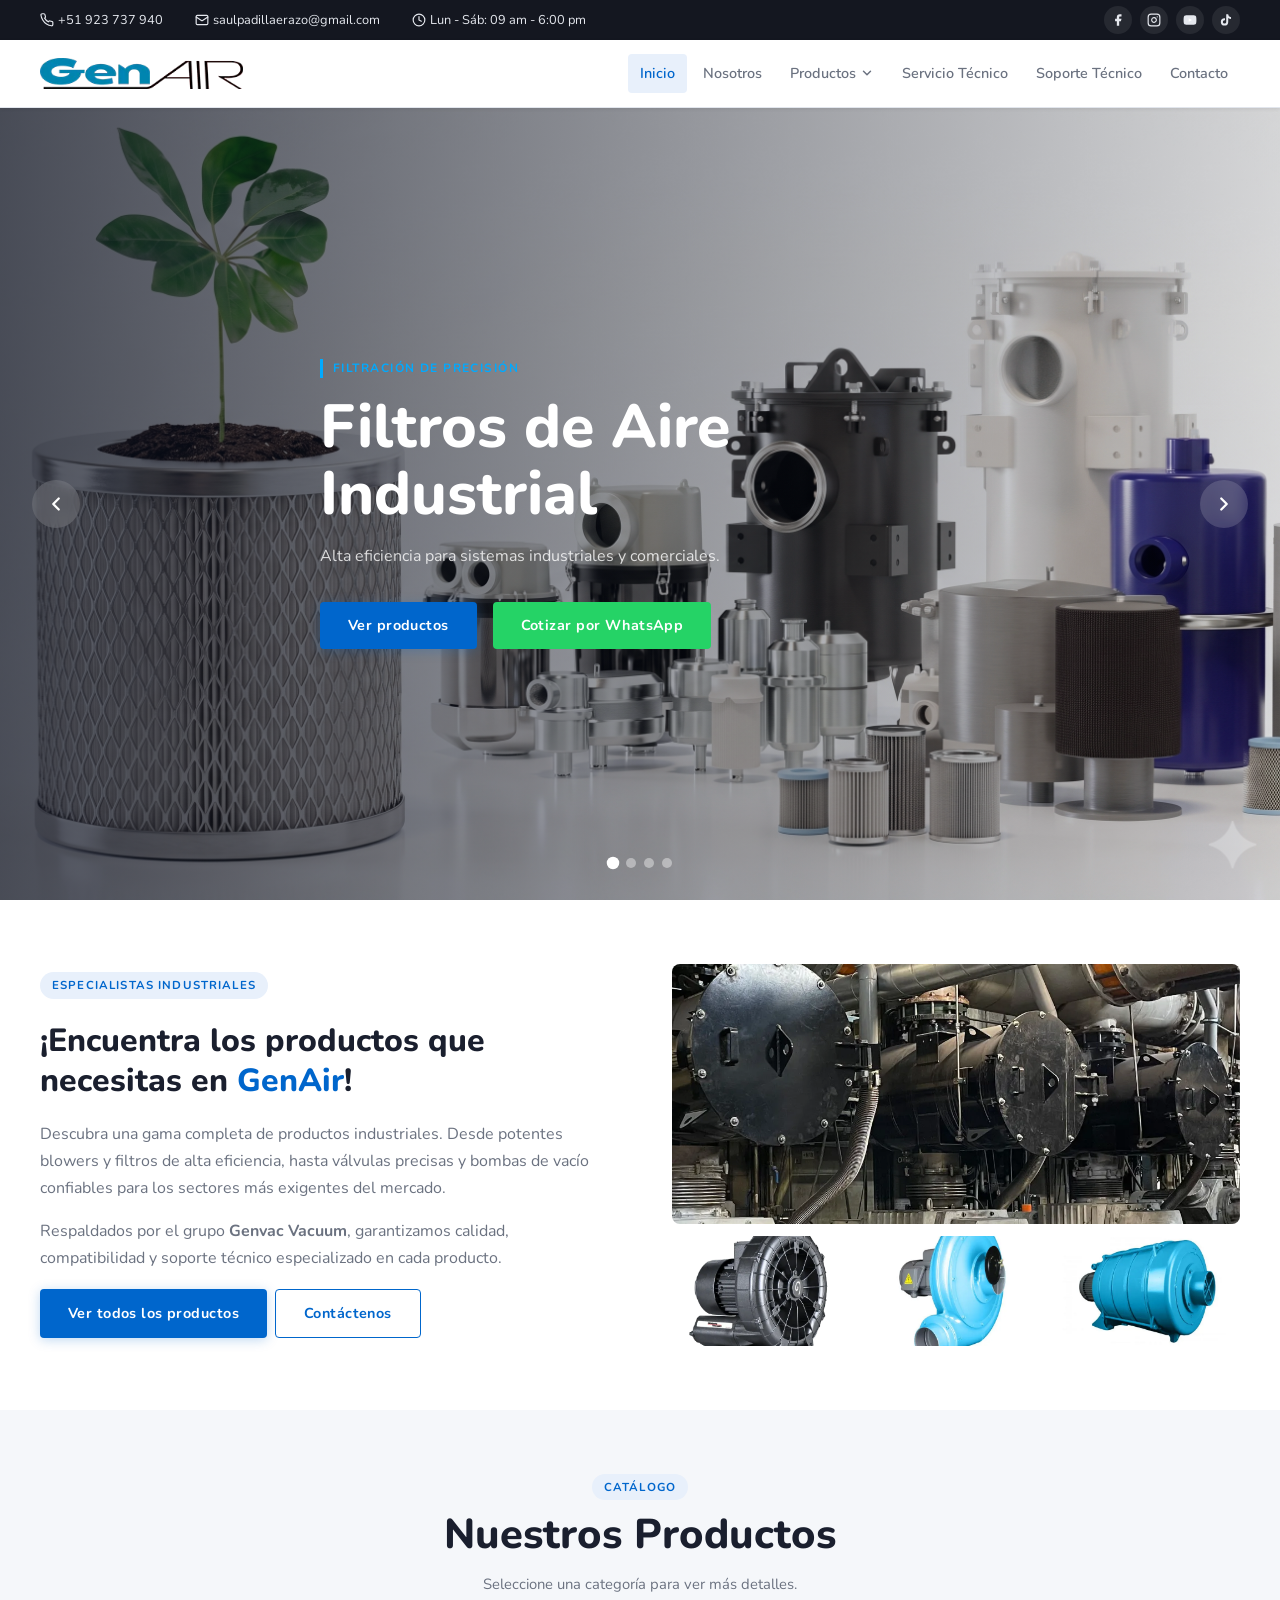
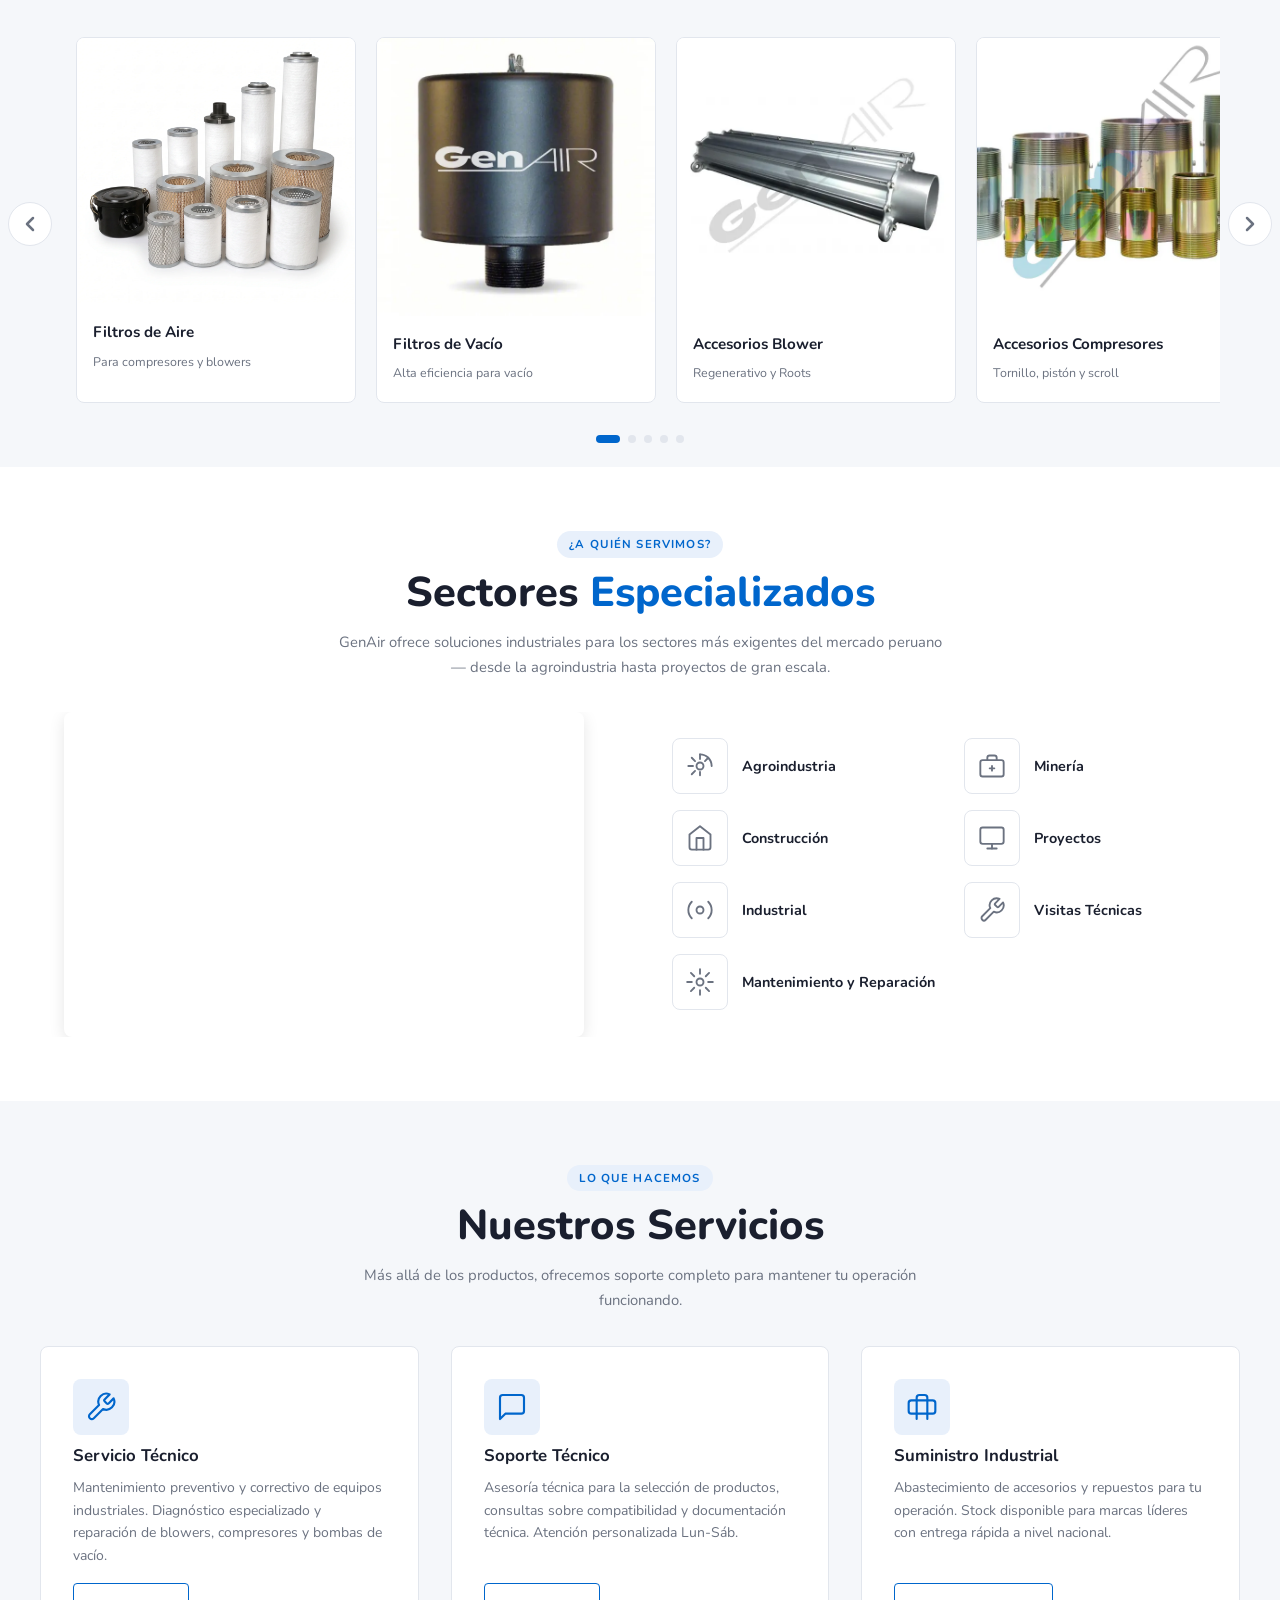
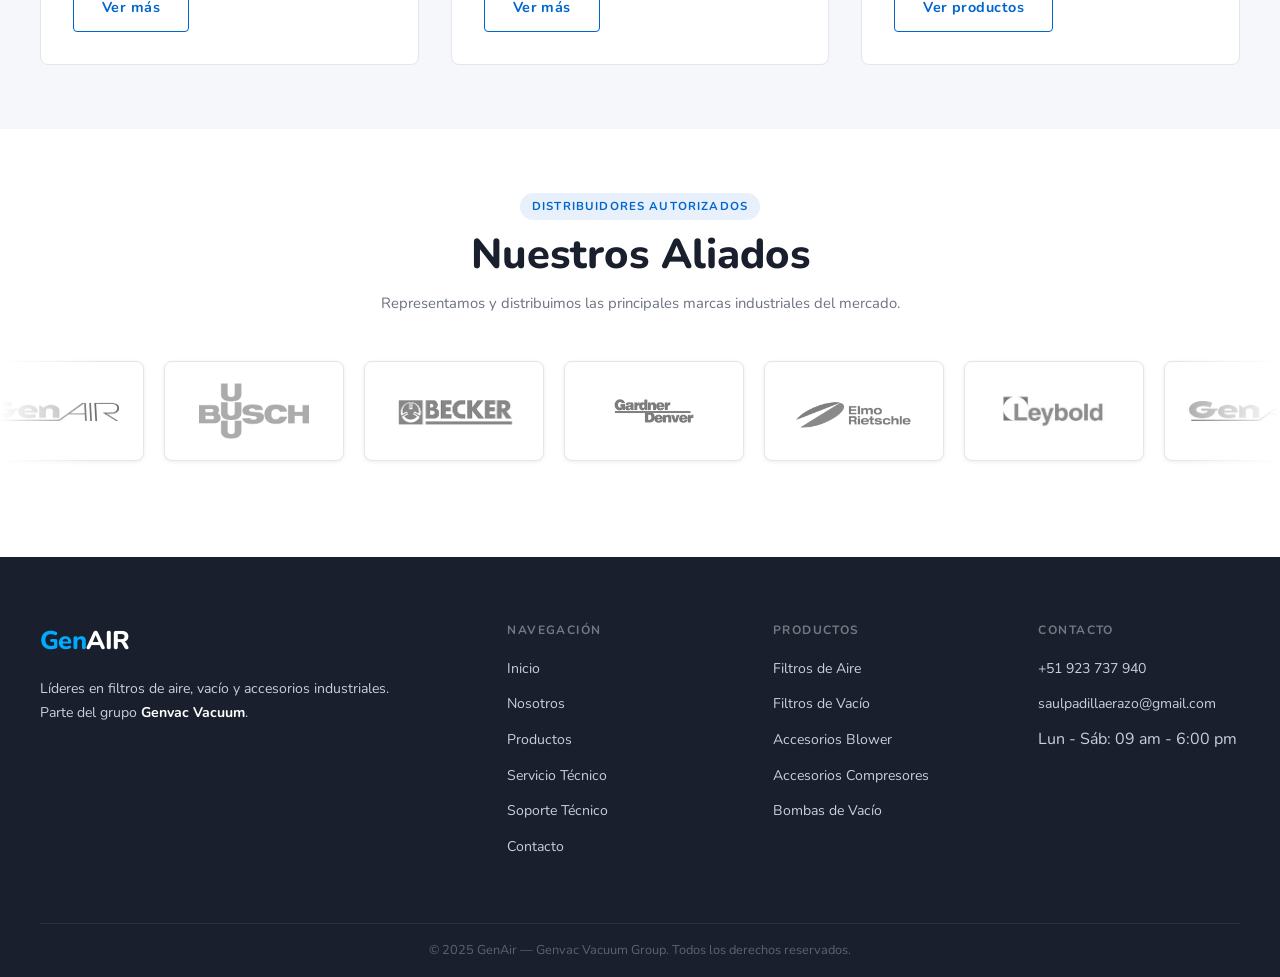
<file: index.html>
<!DOCTYPE html>
<html lang="es">
<head>
  <meta charset="UTF-8" />
  <meta name="viewport" content="width=device-width, initial-scale=1.0"/>
  <meta name="description" content="GenAir — Especialistas en filtros de aire, filtros de vacío, accesorios para blowers, compresores y bombas de vacío. Parte del grupo Genvac Vacuum."/>
  <title>GenAir — Filtros & Accesorios Industriales</title>
  <link rel="preconnect" href="https://fonts.googleapis.com">
  <link rel="preconnect" href="https://fonts.gstatic.com" crossorigin>
  <link href="https://fonts.googleapis.com/css2?family=Nunito:wght@400;600;700;800&display=swap" rel="stylesheet">
  <link rel="icon" type="image/png" sizes="32x32" href="./img/logos/logo_Acesso.webp"/>
  <link rel="stylesheet" href="./styles/style.css"/>
</head>
<body>
  
  <!-- TOPBAR -->
  <div id="topbar">
    <div class="container">
      <div class="topbar-info">
        <span>
          <svg xmlns="http://www.w3.org/2000/svg" width="14" height="14" viewBox="0 0 24 24" fill="none" stroke="currentColor" stroke-width="2" stroke-linecap="round" stroke-linejoin="round"><path d="M22 16.92v3a2 2 0 0 1-2.18 2 19.79 19.79 0 0 1-8.63-3.07A19.5 19.5 0 0 1 4.69 12 19.79 19.79 0 0 1 1.61 3.4 2 2 0 0 1 3.6 1.22h3a2 2 0 0 1 2 1.72c.127.96.361 1.903.7 2.81a2 2 0 0 1-.45 2.11L7.91 8.81a16 16 0 0 0 6.29 6.29l.95-.95a2 2 0 0 1 2.11-.45c.907.339 1.85.573 2.81.7A2 2 0 0 1 22 16.92z"/></svg>
          <a href="tel:+51923737940">+51 923 737 940</a>
        </span>
        <span>
          <svg xmlns="http://www.w3.org/2000/svg" width="14" height="14" viewBox="0 0 24 24" fill="none" stroke="currentColor" stroke-width="2" stroke-linecap="round" stroke-linejoin="round"><rect width="20" height="16" x="2" y="4" rx="2"/><path d="m22 7-8.97 5.7a1.94 1.94 0 0 1-2.06 0L2 7"/></svg>
          <a href="mailto:saulpadillaerazo@gmail.com">saulpadillaerazo@gmail.com</a>
        </span>
        <span>
          <svg xmlns="http://www.w3.org/2000/svg" width="14" height="14" viewBox="0 0 24 24" fill="none" stroke="currentColor" stroke-width="2" stroke-linecap="round" stroke-linejoin="round"><circle cx="12" cy="12" r="10"/><polyline points="12 6 12 12 16 14"/></svg>
          Lun - Sáb: 09 am - 6:00 pm
        </span>
      </div>
      <div class="topbar-social">
        <a href="#" aria-label="Facebook"><svg xmlns="http://www.w3.org/2000/svg" width="16" height="16" viewBox="0 0 24 24" fill="currentColor"><path d="M18 2h-3a5 5 0 0 0-5 5v3H7v4h3v8h4v-8h3l1-4h-4V7a1 1 0 0 1 1-1h3z"/></svg></a>
        <a href="#" aria-label="Instagram"><svg xmlns="http://www.w3.org/2000/svg" width="16" height="16" viewBox="0 0 24 24" fill="none" stroke="currentColor" stroke-width="2" stroke-linecap="round" stroke-linejoin="round"><rect width="20" height="20" x="2" y="2" rx="5" ry="5"/><path d="M16 11.37A4 4 0 1 1 12.63 8 4 4 0 0 1 16 11.37z"/><line x1="17.5" x2="17.51" y1="6.5" y2="6.5"/></svg></a>
        <a href="#" aria-label="YouTube"><svg xmlns="http://www.w3.org/2000/svg" width="16" height="16" viewBox="0 0 24 24" fill="currentColor"><path d="M22.54 6.42a2.78 2.78 0 0 0-1.95-1.96C18.88 4 12 4 12 4s-6.88 0-8.59.46A2.78 2.78 0 0 0 1.46 6.42 29 29 0 0 0 1 12a29 29 0 0 0 .46 5.58 2.78 2.78 0 0 0 1.95 1.96C5.12 20 12 20 12 20s6.88 0 8.59-.46a2.78 2.78 0 0 0 1.95-1.96A29 29 0 0 0 23 12a29 29 0 0 0-.46-5.58z"/><polygon points="9.75 15.02 15.5 12 9.75 8.98 9.75 15.02" fill="white"/></svg></a>
        <a href="#" aria-label="TikTok"><svg xmlns="http://www.w3.org/2000/svg" width="16" height="16" viewBox="0 0 24 24" fill="currentColor"><path d="M19.59 6.69a4.83 4.83 0 0 1-3.77-4.25V2h-3.45v13.67a2.89 2.89 0 0 1-2.88 2.5 2.89 2.89 0 0 1-2.89-2.89 2.89 2.89 0 0 1 2.89-2.89c.28 0 .54.04.79.1V9.01a6.33 6.33 0 0 0-.79-.05 6.34 6.34 0 0 0-6.34 6.34 6.34 6.34 0 0 0 6.34 6.34 6.34 6.34 0 0 0 6.33-6.34V8.69a8.18 8.18 0 0 0 4.78 1.52V6.75a4.85 4.85 0 0 1-1.01-.06z"/></svg></a>
      </div>
    </div>
  </div>

  <!-- HEADER -->
  <header id="header">
    <div class="container">
      <a href="#" class="logo" aria-label="GenAir inicio">
        <img src="./img/logos/LOGO-GENAIR.png" alt="GenAir">
     </a>
      <nav id="nav" aria-label="Menú principal">
        <ul>
          <li><a href="#" class="active">Inicio</a></li>
          <li><a href="./pages/nosotros.html">Nosotros</a></li>
          <li class="has-dropdown">
            <a href="./pages/productos.html" class="dropdown-toggle">
              Productos
              <svg xmlns="http://www.w3.org/2000/svg" width="14" height="14" viewBox="0 0 24 24" fill="none" stroke="currentColor" stroke-width="2.5" stroke-linecap="round" stroke-linejoin="round"><polyline points="6 9 12 15 18 9"/></svg>
            </a>
            <ul class="dropdown">
              <li><a href="./pages/productos/filtros-aire.html">Filtros de Aire</a></li>
              <li><a href="./pages/productos/filtros-vacio.html">Filtros de Vacío</a></li>
              <li><a href="./pages/productos/accesorios-blower.html">Accesorios Blower</a></li>
              <li><a href="./pages/productos/accesorios-compresores.html">Accesorios Compresores</a></li>
              <li><a href="./pages/productos/bombas-vacio.html">Bombas de Vacío</a></li>
            </ul>
          </li>
          <li><a href="./pages/servicio-tecnico.html">Servicio Técnico</a></li>
          <li><a href="./pages/soporte-tecnico.html">Soporte Técnico</a></li>
          <li><a href="./pages/contacto.html">Contacto</a></li>
        </ul>
      </nav>
      <button id="hamburger" aria-label="Abrir menú" aria-expanded="false" aria-controls="nav">
        <span></span><span></span><span></span>
      </button>
    </div>
  </header>

  <main>

    <!-- ══════════════════════════════════════
         SECCIÓN 1 — HERO SLIDER
    ══════════════════════════════════════ -->
    <section id="hero-slider">
      <div id="slider-track">

        <div class="slide active" data-index="0">
          <div class="slide-bg" style="background-image: url('./img/Landing-Page/filtro-Aire11.webp');"></div>
          <div class="slide-overlay"></div>
          <div class="container slide-content">
            <span class="slide-tag">Filtración de precisión</span>
            <h1>Filtros de Aire<br/>Industrial</h1>
            <p>Alta eficiencia para sistemas industriales y comerciales.</p>
            <div class="slide-ctas">
              <a href="./pages/productos/filtros-aire.html" class="btn-primary">Ver productos</a>
              <a href="https://wa.me/51923737940" class="btn-whatsapp" target="_blank" rel="noopener">Cotizar por WhatsApp</a>
            </div>
          </div>
        </div>

        <div class="slide" data-index="1">
          <div class="slide-bg" style="background-image: url('./img/Landing-Page/FILTRO-VACIO.jpg');"></div>
          <div class="slide-overlay"></div>
          <div class="container slide-content">
            <span class="slide-tag">Vacío industrial</span>
            <h1>Filtros de<br/>Vacío</h1>
            <p>Protección precisa para sistemas de vacío exigentes.</p>
            <div class="slide-ctas">
              <a href="./pages/productos/filtros-vacio.html" class="btn-primary">Ver productos</a>
              <a href="https://wa.me/51923737940" class="btn-whatsapp" target="_blank" rel="noopener">Cotizar por WhatsApp</a>
            </div>
          </div>
        </div>

        <div class="slide" data-index="2">
          <div class="slide-bg" style="background-image: url('./img/Landing-Page/AltoRendimiento.webp');"></div>
          <div class="slide-overlay"></div>
          <div class="container slide-content">
            <span class="slide-tag">Blowers & Compresores</span>
            <h1>Accesorios de<br/>Alto Rendimiento</h1>
            <p>Componentes para blowers, compresores y bombas de vacío.</p>
            <div class="slide-ctas">
              <a href="./pages/productos/accesorios-blower.html" class="btn-primary">Ver productos</a>
              <a href="https://wa.me/51923737940" class="btn-whatsapp" target="_blank" rel="noopener">Cotizar por WhatsApp</a>
            </div>
          </div>
        </div>

        <div class="slide" data-index="3">
          <div class="slide-bg" style="background-image: url('./img/Landing-Page/PersonasTrabajando.webp');"></div>
          <div class="slide-overlay"></div>
          <div class="container slide-content">
            <span class="slide-tag">Grupo Genvac Vacuum</span>
            <h1>Calidad &<br/>Confianza</h1>
            <p>Parte del prestigioso grupo Genvac Vacuum. Líderes en el mercado industrial.</p>
            <div class="slide-ctas">
              <a href="./pages/nosotros.html" class="btn-primary">Conoce GenAir</a>
              <a href="https://wa.me/51923737940" class="btn-whatsapp" target="_blank" rel="noopener">Cotizar por WhatsApp</a>
            </div>
          </div>
        </div>

      </div>

      <button id="slider-prev" aria-label="Slide anterior">
        <svg xmlns="http://www.w3.org/2000/svg" width="24" height="24" viewBox="0 0 24 24" fill="none" stroke="currentColor" stroke-width="2.5" stroke-linecap="round" stroke-linejoin="round"><polyline points="15 18 9 12 15 6"/></svg>
      </button>
      <button id="slider-next" aria-label="Siguiente slide">
        <svg xmlns="http://www.w3.org/2000/svg" width="24" height="24" viewBox="0 0 24 24" fill="none" stroke="currentColor" stroke-width="2.5" stroke-linecap="round" stroke-linejoin="round"><polyline points="9 18 15 12 9 6"/></svg>
      </button>

      <div id="slider-dots">
        <button class="dot active" data-slide="0" aria-label="Slide 1"></button>
        <button class="dot" data-slide="1" aria-label="Slide 2"></button>
        <button class="dot" data-slide="2" aria-label="Slide 3"></button>
        <button class="dot" data-slide="3" aria-label="Slide 4"></button>
      </div>
    </section>

    <!-- ══════════════════════════════════════
         SECCIÓN 2 — INTRO + COLLAGE
         Especialistas en... con imágenes
    ══════════════════════════════════════ -->
    <section class="home-intro">
      <div class="container">
        <div class="home-intro-grid">

          <div class="home-intro-text fade-left">
            <span class="section-tag">Especialistas industriales</span>
            <h2>¡Encuentra los productos que necesitas en <span>GenAir</span>!</h2>
            <p>Descubra una gama completa de productos industriales. Desde potentes blowers y filtros de alta eficiencia, hasta válvulas precisas y bombas de vacío confiables para los sectores más exigentes del mercado.</p>
            <p>Respaldados por el grupo <strong>Genvac Vacuum</strong>, garantizamos calidad, compatibilidad y soporte técnico especializado en cada producto.</p>
            <div class="home-intro-btns">
              <a href="./pages/productos.html" class="btn-primary">Ver todos los productos</a>
              <a href="./pages/contacto.html" class="btn-outline">Contáctenos</a>
            </div>
          </div>

          <div class="home-intro-collage fade-right">
            <div class="collage-main">
              <img src="./img/Landing-Page/Planta.webp" alt="GenAir producto principal">
            </div>
            <div class="collage-grid">
              <img src="./img/Sopladores/sopladores-29.webp" alt="Producto GenAir">
              <img src="./img/Sopladores/sopladores-27.webp" alt="Producto GenAir">
              <img src="./img/Sopladores/sopladores-23.webp" alt="Producto GenAir">
            </div>
          </div>

        </div>
      </div>
    </section>

    <!-- ══════════════════════════════════════
         SECCIÓN 3 — CARRUSEL DE PRODUCTOS
         Con flechas laterales
    ══════════════════════════════════════ -->
    <section class="home-products">
      <div class="container">
        <div class="section-header fade-up">
          <span class="section-tag">Catálogo</span>
          <h2>Nuestros Productos</h2>
          <p>Seleccione una categoría para ver más detalles.</p>
        </div>
      </div>

      <div class="home-products-carousel-wrap">
        <button class="hpc-prev" aria-label="Anterior">
          <svg xmlns="http://www.w3.org/2000/svg" width="24" height="24" viewBox="0 0 24 24" fill="none" stroke="currentColor" stroke-width="2.5" stroke-linecap="round" stroke-linejoin="round"><polyline points="15 18 9 12 15 6"/></svg>
        </button>

        <div class="hpc-track-outer">
          <div class="hpc-track" id="hpc-track">

            <a href="./pages/productos/filtros-aire.html" class="hpc-card product-card">
              <div class="hpc-card-img">
                <img src="./img/accesorios/Filtro-Aire.webp" alt="Filtros de Aire">
              </div>
              <div class="hpc-card-body">
                <h3>Filtros de Aire</h3>
                <span class="hpc-sub">Para compresores y blowers</span>
              </div>
            </a>

            <a href="./pages/productos/filtros-vacio.html" class="hpc-card product-card">
              <div class="hpc-card-img">
                <img src="./img/accesorios/GVT-110.webp" alt="Filtros de Vacío">
              </div>
              <div class="hpc-card-body">
                <h3>Filtros de Vacío</h3>
                <span class="hpc-sub">Alta eficiencia para vacío</span>
              </div>
            </a>

            <a href="./pages/productos/accesorios-blower.html" class="hpc-card product-card">
              <div class="hpc-card-img">
                <img src="./img/accesorios/CUCHILLAS-AIRE-1.webp" alt="Accesorios Blower">
              </div>
              <div class="hpc-card-body">
                <h3>Accesorios Blower</h3>
                <span class="hpc-sub">Regenerativo y Roots</span>
              </div>
            </a>

            <a href="./pages/productos/accesorios-compresores.html" class="hpc-card product-card">
              <div class="hpc-card-img">
                <img src="./img/accesorios/ALL--.webp" alt="Accesorios Compresores">
              </div>
              <div class="hpc-card-body">
                <h3>Accesorios Compresores</h3>
                <span class="hpc-sub">Tornillo, pistón y scroll</span>
              </div>
            </a>

            <a href="./pages/productos/bombas-vacio.html" class="hpc-card product-card">
              <div class="hpc-card-img">
                <img src="./img/accesorios/EMPAQUE-ALL.webp" alt="Bombas de Vacío">
              </div>
              <div class="hpc-card-body">
                <h3>Bombas de Vacío</h3>
                <span class="hpc-sub">Industrial y médica</span>
              </div>
            </a>

          </div>
        </div>

        <button class="hpc-next" aria-label="Siguiente">
          <svg xmlns="http://www.w3.org/2000/svg" width="24" height="24" viewBox="0 0 24 24" fill="none" stroke="currentColor" stroke-width="2.5" stroke-linecap="round" stroke-linejoin="round"><polyline points="9 18 15 12 9 6"/></svg>
        </button>
      </div>

      <div class="hpc-dots" id="hpc-dots">
        <button class="hpc-dot active" data-idx="0"></button>
        <button class="hpc-dot" data-idx="1"></button>
        <button class="hpc-dot" data-idx="2"></button>
        <button class="hpc-dot" data-idx="3"></button>
        <button class="hpc-dot" data-idx="4"></button>
      </div>
    </section>

    <!-- ══════════════════════════════════════
         SECCIÓN 4 — SECTORES ESPECIALIZADOS
         Imagen izquierda + grid íconos derecha
    ══════════════════════════════════════ -->
    <section class="home-sectores">
      <div class="container">
        <div class="section-header fade-up">
          <span class="section-tag">¿A quién servimos?</span>
          <h2>Sectores <span>Especializados</span></h2>
          <p>GenAir ofrece soluciones industriales para los sectores más exigentes del mercado peruano — desde la agroindustria hasta proyectos de gran escala.</p>
        </div>

        <div class="sectores-grid"> 

          <div class="sectores-img fade-left">
            <video autoplay muted loop playsinline class="video-genair">
              <source src="./img/Landing-Page/GENAIR-VIDEO.mp4" type="video/mp4">
            </video>
          </div>
          <div class="sectores-list fade-right">

            <div class="sector-item">
              <div class="sector-icon">
                <svg xmlns="http://www.w3.org/2000/svg" width="28" height="28" viewBox="0 0 24 24" fill="none" stroke="currentColor" stroke-width="1.6" stroke-linecap="round" stroke-linejoin="round"><path d="M12 2a10 10 0 0 1 10 10"/><path d="M12 2v4"/><path d="m4.93 4.93 2.83 2.83"/><path d="M2 12h4"/><path d="m4.93 19.07 2.83-2.83"/><circle cx="12" cy="12" r="3"/><path d="M12 17v3"/><path d="m16.24 7.76 2.83-2.83"/></svg>
              </div>
              <span>Agroindustria</span>
            </div>

            <div class="sector-item">
              <div class="sector-icon">
                <svg xmlns="http://www.w3.org/2000/svg" width="28" height="28" viewBox="0 0 24 24" fill="none" stroke="currentColor" stroke-width="1.6" stroke-linecap="round" stroke-linejoin="round"><rect x="2" y="7" width="20" height="14" rx="2"/><path d="M16 7V5a2 2 0 0 0-2-2h-4a2 2 0 0 0-2 2v2"/><line x1="12" y1="12" x2="12" y2="16"/><line x1="10" y1="14" x2="14" y2="14"/></svg>
              </div>
              <span>Minería</span>
            </div>

            <div class="sector-item">
              <div class="sector-icon">
                <svg xmlns="http://www.w3.org/2000/svg" width="28" height="28" viewBox="0 0 24 24" fill="none" stroke="currentColor" stroke-width="1.6" stroke-linecap="round" stroke-linejoin="round"><path d="M3 9l9-7 9 7v11a2 2 0 0 1-2 2H5a2 2 0 0 1-2-2z"/><polyline points="9 22 9 12 15 12 15 22"/></svg>
              </div>
              <span>Construcción</span>
            </div>

            <div class="sector-item">
              <div class="sector-icon">
                <svg xmlns="http://www.w3.org/2000/svg" width="28" height="28" viewBox="0 0 24 24" fill="none" stroke="currentColor" stroke-width="1.6" stroke-linecap="round" stroke-linejoin="round"><rect x="2" y="3" width="20" height="14" rx="2"/><line x1="8" y1="21" x2="16" y2="21"/><line x1="12" y1="17" x2="12" y2="21"/></svg>
              </div>
              <span>Proyectos</span>
            </div>

            <div class="sector-item">
              <div class="sector-icon">
                <svg xmlns="http://www.w3.org/2000/svg" width="28" height="28" viewBox="0 0 24 24" fill="none" stroke="currentColor" stroke-width="1.6" stroke-linecap="round" stroke-linejoin="round"><circle cx="12" cy="12" r="3"/><path d="M19.07 4.93a10 10 0 0 1 0 14.14"/><path d="M4.93 4.93a10 10 0 0 0 0 14.14"/></svg>
              </div>
              <span>Industrial</span>
            </div>

            <div class="sector-item">
              <div class="sector-icon">
                <svg xmlns="http://www.w3.org/2000/svg" width="28" height="28" viewBox="0 0 24 24" fill="none" stroke="currentColor" stroke-width="1.6" stroke-linecap="round" stroke-linejoin="round"><path d="M14.7 6.3a1 1 0 0 0 0 1.4l1.6 1.6a1 1 0 0 0 1.4 0l3.77-3.77a6 6 0 0 1-7.94 7.94l-6.91 6.91a2.12 2.12 0 0 1-3-3l6.91-6.91a6 6 0 0 1 7.94-7.94l-3.76 3.76z"/></svg>
              </div>
              <span>Visitas Técnicas</span>
            </div>

            <div class="sector-item sector-item--wide">
              <div class="sector-icon">
                <svg xmlns="http://www.w3.org/2000/svg" width="28" height="28" viewBox="0 0 24 24" fill="none" stroke="currentColor" stroke-width="1.6" stroke-linecap="round" stroke-linejoin="round"><circle cx="12" cy="12" r="3"/><path d="M12 1v4M12 19v4M4.22 4.22l2.83 2.83M16.95 16.95l2.83 2.83M1 12h4M19 12h4M4.22 19.78l2.83-2.83M16.95 7.05l2.83-2.83"/></svg>
              </div>
              <span>Mantenimiento y Reparación</span>
            </div>

          </div>
        </div>
      </div>
    </section>

    <!-- ══════════════════════════════════════
         SECCIÓN 5 — SERVICIOS
         Servicio Técnico + Soporte Técnico
    ══════════════════════════════════════ -->
    <section class="home-servicios">
      <div class="container">
        <div class="section-header fade-up">
          <span class="section-tag">Lo que hacemos</span>
          <h2>Nuestros Servicios</h2>
          <p>Más allá de los productos, ofrecemos soporte completo para mantener tu operación funcionando.</p>
        </div>

        <div class="servicios-grid">

          <div class="servicio-card fade-up">
            <div class="servicio-icon">
              <svg xmlns="http://www.w3.org/2000/svg" width="32" height="32" viewBox="0 0 24 24" fill="none" stroke="currentColor" stroke-width="1.6" stroke-linecap="round" stroke-linejoin="round"><path d="M14.7 6.3a1 1 0 0 0 0 1.4l1.6 1.6a1 1 0 0 0 1.4 0l3.77-3.77a6 6 0 0 1-7.94 7.94l-6.91 6.91a2.12 2.12 0 0 1-3-3l6.91-6.91a6 6 0 0 1 7.94-7.94l-3.76 3.76z"/></svg>
            </div>
            <h3>Servicio Técnico</h3>
            <p>Mantenimiento preventivo y correctivo de equipos industriales. Diagnóstico especializado y reparación de blowers, compresores y bombas de vacío.</p>
            <a href="./pages/servicio-tecnico.html" class="btn-outline">Ver más</a>
          </div>

          <div class="servicio-card fade-up">
            <div class="servicio-icon">
              <svg xmlns="http://www.w3.org/2000/svg" width="32" height="32" viewBox="0 0 24 24" fill="none" stroke="currentColor" stroke-width="1.6" stroke-linecap="round" stroke-linejoin="round"><path d="M21 15a2 2 0 0 1-2 2H7l-4 4V5a2 2 0 0 1 2-2h14a2 2 0 0 1 2 2z"/></svg>
            </div>
            <h3>Soporte Técnico</h3>
            <p>Asesoría técnica para la selección de productos, consultas sobre compatibilidad y documentación técnica. Atención personalizada Lun-Sáb.</p>
            <a href="./pages/soporte-tecnico.html" class="btn-outline">Ver más</a>
          </div>

          <div class="servicio-card fade-up">
            <div class="servicio-icon">
              <svg xmlns="http://www.w3.org/2000/svg" width="32" height="32" viewBox="0 0 24 24" fill="none" stroke="currentColor" stroke-width="1.6" stroke-linecap="round" stroke-linejoin="round"><path d="M20 7H4a2 2 0 0 0-2 2v6a2 2 0 0 0 2 2h16a2 2 0 0 0 2-2V9a2 2 0 0 0-2-2z"/><path d="M16 21V5a2 2 0 0 0-2-2h-4a2 2 0 0 0-2 2v16"/></svg>
            </div>
            <h3>Suministro Industrial</h3>
            <p>Abastecimiento de accesorios y repuestos para tu operación. Stock disponible para marcas líderes con entrega rápida a nivel nacional.</p>
            <a href="./pages/productos.html" class="btn-outline">Ver productos</a>
          </div>

        </div>
      </div>
    </section>

    <!-- ══════════════════════════════════════
         SECCIÓN 6 — MARCAS / DISTRIBUIDORES
         Carrusel infinito con logos
    ══════════════════════════════════════ -->
    <section class="home-marcas">
      <div class="container">
        <div class="section-header fade-up">
          <span class="section-tag">Distribuidores autorizados</span>
          <h2>Nuestros Aliados</h2>
          <p>Representamos y distribuimos las principales marcas industriales del mercado.</p>
        </div>
      </div>

      <!-- Carrusel infinito — conveyor belt -->
      <div class="marcas-carousel-outer">
        <div class="marcas-carousel-track">

          <!-- Bloque 1 — original -->
          <div class="marca-card">
            <img src="./img/logos/LOGO-GENAIR.png" alt="GenAir">
          </div>
          <div class="marca-card">
            <img src="./img/logos/busch.png" alt="Busch">
          </div>
          <div class="marca-card">
            <img src="./img/logos/Becker.png" alt="Becker">
          </div>
          <div class="marca-card">
            <img src="./img/logos/Garden-Dever.png" alt="Gardner Denver">
          </div>
          <div class="marca-card">
            <img src="./img/logos/Elmo-Rietchls.png" alt="Elmo Rietschle">
          </div>
          <div class="marca-card">
            <img src="./img/logos/laybold.jpg" alt="Leybold">
          </div>

          <!-- Bloque 2 — clon exacto para loop infinito -->
          <div class="marca-card" aria-hidden="true">
            <img src="./img/logos/LOGO-GENAIR.png" alt="GenAir">
          </div>
          <div class="marca-card" aria-hidden="true">
            <img src="./img/logos/busch.png" alt="Busch">
          </div>
          <div class="marca-card" aria-hidden="true">
            <img src="./img/logos/Becker.png" alt="Becker">
          </div>
          <div class="marca-card" aria-hidden="true">
            <img src="./img/logos/Garden-Dever.png" alt="Gardner Denver">
          </div>
          <div class="marca-card" aria-hidden="true">
            <img src="./img/logos/Elmo-Rietchls.png" alt="Elmo Rietschle">
          </div>
          <div class="marca-card" aria-hidden="true">
            <img src="./img/logos/laybold.jpg" alt="Leybold">
          </div>
        </div>
      </div>
    </section>

  </main>

  <!-- FOOTER -->
  <footer>
    <div class="container footer-grid">
      <div class="footer-brand">
        <a href="#" aria-label="GenAir inicio">
          <span class="logo-gen">Gen</span><span class="logo-air">AIR</span>
        </a>
        <p>Líderes en filtros de aire, vacío y accesorios industriales.<br/>Parte del grupo <strong>Genvac Vacuum</strong>.</p>
      </div>
      <div>
        <h4>Navegación</h4>
        <ul>
          <li><a href="#">Inicio</a></li>
          <li><a href="./pages/nosotros.html">Nosotros</a></li>
          <li><a href="./pages/productos.html">Productos</a></li>
          <li><a href="./pages/servicio-tecnico.html">Servicio Técnico</a></li>
          <li><a href="./pages/soporte-tecnico.html">Soporte Técnico</a></li>
          <li><a href="./pages/contacto.html">Contacto</a></li>
        </ul>
      </div>
      <div>
        <h4>Productos</h4>
        <ul>
          <li><a href="./pages/productos/filtros-aire.html">Filtros de Aire</a></li>
          <li><a href="./pages/productos/filtros-vacio.html">Filtros de Vacío</a></li>
          <li><a href="./pages/productos/accesorios-blower.html">Accesorios Blower</a></li>
          <li><a href="./pages/productos/accesorios-compresores.html">Accesorios Compresores</a></li>
          <li><a href="./pages/productos/bombas-vacio.html">Bombas de Vacío</a></li>
        </ul>
      </div>
      <div>
        <h4>Contacto</h4>
        <ul>
          <li><a href="tel:+51923737940">+51 923 737 940</a></li>
          <li><a href="mailto:saulpadillaerazo@gmail.com">saulpadillaerazo@gmail.com</a></li>
          <li>Lun - Sáb: 09 am - 6:00 pm</li>
        </ul>
      </div>
    </div>
    <div class="footer-bottom">
      <div class="container">
        <span>&copy; 2025 GenAir — Genvac Vacuum Group. Todos los derechos reservados.</span>
      </div>
    </div>
  </footer>

  <!-- WHATSAPP FLOTANTE -->
  <a href="https://wa.me/51923737940" id="whatsapp-float" target="_blank" rel="noopener" aria-label="Contactar por WhatsApp">
    <svg xmlns="http://www.w3.org/2000/svg" viewBox="0 0 24 24" fill="currentColor" width="28" height="28"><path d="M17.472 14.382c-.297-.149-1.758-.867-2.03-.967-.273-.099-.471-.148-.67.15-.197.297-.767.966-.94 1.164-.173.199-.347.223-.644.075-.297-.15-1.255-.463-2.39-1.475-.883-.788-1.48-1.761-1.653-2.059-.173-.297-.018-.458.13-.606.134-.133.298-.347.446-.52.149-.174.198-.298.298-.497.099-.198.05-.371-.025-.52-.075-.149-.669-1.612-.916-2.207-.242-.579-.487-.5-.669-.51-.173-.008-.371-.01-.57-.01-.198 0-.52.074-.792.372-.272.297-1.04 1.016-1.04 2.479 0 1.462 1.065 2.875 1.213 3.074.149.198 2.096 3.2 5.077 4.487.709.306 1.262.489 1.694.625.712.227 1.36.195 1.871.118.571-.085 1.758-.719 2.006-1.413.248-.694.248-1.289.173-1.413-.074-.124-.272-.198-.57-.347z"/><path d="M12 0C5.373 0 0 5.373 0 12c0 2.122.554 4.118 1.522 5.852L0 24l6.266-1.5A11.944 11.944 0 0012 24c6.627 0 12-5.373 12-12S18.627 0 12 0zm0 21.818a9.818 9.818 0 01-5.032-1.388l-.36-.215-3.726.892.935-3.618-.235-.372A9.818 9.818 0 1112 21.818z"/></svg>
    <span>¿Necesitas ayuda?</span>
  </a>

  <script src="./js/main.js"></script>
</body>
</html>
</file>
<file: styles/style.css>
*,
*::before,
*::after {
  box-sizing: border-box;
  margin: 0;
  padding: 0;
}

html {
  font-size: 16px;
  scroll-behavior: smooth;
}

body {
  font-family: "Nunito", sans-serif;
  font-weight: 400;
  color: #1a1f2e;
  background: #ffffff;
  line-height: 1.6;
  overflow-x: hidden;
}

img {
  max-width: 100%;
  display: block;
}

svg {
  display: inline-block;
  vertical-align: middle;
}

a {
  color: inherit;
  text-decoration: none;
}

ul {
  list-style: none;
}

button {
  font-family: "Nunito", sans-serif;
  cursor: pointer;
  border: none;
  background: none;
}

.container {
  width: min(1200px, 100% - 2rem);
  margin-inline: auto;
}

.fade-up,
.fade-in,
.fade-left,
.fade-right,
.value-card,
.why-card,
.mv-card,
.product-card,
.service-card,
.support-card,
.split-img,
.split-text,
.contact-info,
.contact-form-wrap {
  opacity: 0;
  transition: opacity 0.55s ease, transform 0.55s ease;
}

.fade-up,
.value-card,
.why-card,
.mv-card,
.product-card,
.service-card,
.support-card {
  transform: translateY(28px);
}

.fade-left,
.split-text {
  transform: translateX(-28px);
}

.fade-right,
.split-img,
.contact-form-wrap {
  transform: translateX(28px);
}

.fade-in,
.contact-info {
  transform: none;
}

.fade-up.visible,
.fade-in.visible,
.fade-left.visible,
.fade-right.visible,
.value-card.visible,
.why-card.visible,
.mv-card.visible,
.product-card.visible,
.service-card.visible,
.support-card.visible,
.split-img.visible,
.split-text.visible,
.contact-info.visible,
.contact-form-wrap.visible {
  opacity: 1;
  transform: none;
}

.input-error {
  border-color: #e53e3e !important;
  box-shadow: 0 0 0 3px rgba(229, 62, 62, 0.12) !important;
}

.field-error {
  font-size: 0.78rem;
  font-weight: 600;
  color: #e53e3e;
  margin-top: 4px;
}

.img-placeholder {
  width: 100%;
  aspect-ratio: 4/3;
  background: #f5f7fa;
  border: 2px dashed #e2e6ed;
  border-radius: 16px;
  display: flex;
  align-items: center;
  justify-content: center;
  color: #9ca3af;
  font-size: 0.88rem;
  font-weight: 600;
}

.btn-primary,
.btn-whatsapp,
.btn-outline,
.btn-outline-dark {
  display: inline-flex;
  align-items: center;
  justify-content: center;
  gap: 8px;
  padding: 12px 28px;
  border-radius: 4px;
  font-family: "Nunito", sans-serif;
  font-size: 0.9rem;
  font-weight: 700;
  letter-spacing: 0.03em;
  transition: background 0.25s ease, transform 0.25s ease, box-shadow 0.25s ease;
  white-space: nowrap;
  cursor: pointer;
  border: none;
}

.btn-full {
  width: 100%;
}

.btn-primary {
  background: #0066cc;
  color: #fff;
  box-shadow: 0 2px 12px rgba(0, 102, 204, 0.25);
}
.btn-primary:hover {
  background: #004fa3;
  transform: translateY(-2px);
  box-shadow: 0 6px 20px rgba(0, 102, 204, 0.35);
}

.btn-whatsapp {
  background: #25d366;
  color: #fff;
}
.btn-whatsapp:hover {
  background: #1ebe5d;
  transform: translateY(-2px);
}

.btn-outline {
  background: transparent;
  color: #0066cc;
  border: 1.5px solid #0066cc;
}
.btn-outline:hover {
  background: #0066cc;
  color: #fff;
}

.btn-outline-dark {
  background: transparent;
  color: #fff;
  border: 1.5px solid rgba(255, 255, 255, 0.4);
}
.btn-outline-dark:hover {
  background: rgba(255, 255, 255, 0.1);
}

#topbar {
  background: #141720;
  color: #e5e8ee;
  height: 40px;
  font-size: 0.8rem;
}
#topbar .container {
  display: flex;
  align-items: center;
  justify-content: space-between;
  height: 100%;
}

.topbar-info {
  display: flex;
  align-items: center;
  gap: 32px;
}
.topbar-info span {
  display: flex;
  align-items: center;
  gap: 4px;
}
.topbar-info svg {
  width: 14px !important;
  height: 14px !important;
  flex-shrink: 0;
}
.topbar-info a {
  color: #e5e8ee;
  transition: color 0.25s ease;
}
.topbar-info a:hover {
  color: #fff;
}

.topbar-social {
  display: flex;
  align-items: center;
  gap: 8px;
}
.topbar-social a {
  display: flex;
  align-items: center;
  justify-content: center;
  width: 28px;
  height: 28px;
  border-radius: 50%;
  background: rgba(255, 255, 255, 0.08);
  color: #e5e8ee;
  transition: background 0.25s ease, color 0.25s ease;
}
.topbar-social a svg {
  width: 14px !important;
  height: 14px !important;
}
.topbar-social a:hover {
  background: #0066cc;
  color: #fff;
}

@media (max-width: 768px) {
  .topbar-info span:not(:first-child) {
    display: none;
  }
}
#header {
  position: sticky;
  top: 0;
  z-index: 100;
  background: #ffffff;
  height: 68px;
  border-bottom: 1px solid #e2e6ed;
  box-shadow: 0 1px 4px rgba(0, 0, 0, 0.08);
  transition: box-shadow 0.25s ease;
}
#header.is-scrolled {
  box-shadow: 0 4px 16px rgba(0, 0, 0, 0.1);
}
#header .container {
  display: flex;
  align-items: center;
  justify-content: space-between;
  height: 100%;
  gap: 32px;
}

.logo {
  flex-shrink: 0;
  display: flex;
  align-items: center;
}
.logo img {
  height: 32px;
  width: auto;
  display: block;
  object-fit: contain;
}

.logo-gen {
  color: #0066cc;
  font-weight: 800;
  font-size: 1.6rem;
  letter-spacing: -0.02em;
}

.logo-air {
  color: #1a1f2e;
  font-weight: 800;
  font-size: 1.6rem;
  letter-spacing: -0.02em;
}

#hamburger {
  display: none;
  flex-direction: column;
  justify-content: center;
  gap: 5px;
  width: 40px;
  height: 40px;
  padding: 8px;
  border-radius: 4px;
  transition: background 0.25s ease;
}
#hamburger:hover {
  background: #f5f7fa;
}
#hamburger span {
  display: block;
  width: 100%;
  height: 2px;
  background: #1a1f2e;
  border-radius: 2px;
  transition: transform 0.25s ease, opacity 0.25s ease;
}
#hamburger.is-open span:nth-child(1) {
  transform: translateY(7px) rotate(45deg);
}
#hamburger.is-open span:nth-child(2) {
  opacity: 0;
}
#hamburger.is-open span:nth-child(3) {
  transform: translateY(-7px) rotate(-45deg);
}

@media (max-width: 768px) {
  #hamburger {
    display: flex;
  }
}
#nav > ul {
  display: flex;
  align-items: center;
  gap: 4px;
}
#nav a {
  display: flex;
  align-items: center;
  gap: 4px;
  padding: 8px 12px;
  font-size: 0.9rem;
  font-weight: 600;
  color: #6b7280;
  border-radius: 4px;
  transition: color 0.25s ease, background 0.25s ease;
  white-space: nowrap;
}
#nav a:hover, #nav a.active {
  color: #0066cc;
  background: #e8f0fb;
}
#nav a svg {
  width: 14px;
  height: 14px;
  transition: transform 0.25s ease;
}

.has-dropdown {
  position: relative;
}

.dropdown {
  visibility: hidden;
  opacity: 0;
  pointer-events: none;
  position: absolute;
  top: calc(100% + 4px);
  left: 0;
  background: #ffffff;
  border: 1px solid #e2e6ed;
  border-radius: 8px;
  box-shadow: 0 8px 32px rgba(0, 0, 0, 0.14);
  min-width: 220px;
  padding: 8px;
  z-index: 200;
  display: flex;
  flex-direction: column;
  gap: 0;
}
.dropdown::before {
  content: "";
  position: absolute;
  top: -12px;
  left: 0;
  right: 0;
  height: 12px;
}
.dropdown {
  transition: opacity 0.15s ease, visibility 0s linear 0.45s;
}
.dropdown li a {
  display: block;
  padding: 10px 14px;
  font-size: 0.88rem;
  font-weight: 600;
  color: #6b7280;
  border-radius: 4px;
}
.dropdown li a:hover {
  background: #e8f0fb;
  color: #0066cc;
}

@media (min-width: 768px) {
  .has-dropdown:hover > a svg, .has-dropdown.is-open > a svg {
    transform: rotate(180deg);
  }
  .has-dropdown:hover > .dropdown, .has-dropdown.is-open > .dropdown {
    visibility: visible;
    opacity: 1;
    pointer-events: auto;
    transition: opacity 0.15s ease, visibility 0s linear 0s;
  }
}
@media (max-width: 768px) {
  #nav {
    display: none;
    position: fixed;
    top: calc(40px + 68px);
    left: 0;
    right: 0;
    background: #ffffff;
    border-bottom: 1px solid #e2e6ed;
    box-shadow: 0 8px 32px rgba(0, 0, 0, 0.14);
    padding: 16px;
    z-index: 99;
  }
  #nav.is-open {
    display: block;
  }
  #nav > ul {
    flex-direction: column;
    align-items: stretch;
    gap: 0;
  }
  #nav a {
    padding: 14px 16px;
    border-bottom: 1px solid #e2e6ed;
    border-radius: 0;
  }
  .dropdown {
    visibility: visible !important;
    opacity: 1 !important;
    pointer-events: none;
    display: none;
    position: static;
    box-shadow: none;
    border: none;
    border-radius: 0;
    padding-left: 32px;
    background: #f5f7fa;
    min-width: unset;
    transition: none !important;
  }
  .dropdown li a {
    border-bottom: 1px solid #e2e6ed;
    border-radius: 0;
  }
  .has-dropdown.is-open > .dropdown {
    display: flex;
    pointer-events: auto;
  }
}
#whatsapp-float {
  position: fixed;
  bottom: 32px;
  right: 32px;
  z-index: 999;
  display: flex;
  align-items: center;
  gap: 8px;
  background: #25d366;
  color: #fff;
  padding: 12px 20px 12px 16px;
  border-radius: 50px;
  box-shadow: 0 4px 20px rgba(37, 211, 102, 0.4);
  font-size: 0.88rem;
  font-weight: 700;
  transition: transform 0.25s ease, box-shadow 0.25s ease, opacity 0.25s ease;
  opacity: 0;
  transform: translateY(10px);
  pointer-events: none;
}
#whatsapp-float.is-visible {
  opacity: 1;
  transform: translateY(0);
  pointer-events: auto;
}
#whatsapp-float:hover {
  background: #1ebe5d;
  transform: translateY(-3px);
  box-shadow: 0 8px 28px rgba(37, 211, 102, 0.5);
}
#whatsapp-float svg {
  flex-shrink: 0;
}

@media (max-width: 768px) {
  #whatsapp-float {
    padding: 14px;
    border-radius: 50%;
  }
  #whatsapp-float span {
    display: none;
  }
}
#hero-slider {
  position: relative;
  width: 100%;
  height: calc(100vh - 40px - 68px);
  min-height: 480px;
  overflow: hidden;
}

#slider-track {
  position: relative;
  width: 100%;
  height: 100%;
}

.slide {
  position: absolute;
  inset: 0;
  opacity: 0;
  transition: opacity 0.7s ease;
  pointer-events: none;
}
.slide.active {
  opacity: 1;
  pointer-events: auto;
}

.slide-bg {
  position: absolute;
  inset: 0;
  background-size: cover;
  background-position: center;
  background-repeat: no-repeat;
  background-color: #f5f7fa;
}

.slide-overlay {
  position: absolute;
  inset: 0;
  background: linear-gradient(to right, rgba(10, 15, 30, 0.72) 0%, rgba(10, 15, 30, 0.35) 60%, rgba(10, 15, 30, 0.1) 100%);
}

.slide-content {
  position: relative;
  z-index: 2;
  height: 100%;
  display: flex;
  flex-direction: column;
  justify-content: center;
  padding-block: 64px;
  max-width: 640px;
}

.slide-tag {
  display: inline-block;
  font-size: 0.75rem;
  font-weight: 700;
  letter-spacing: 0.12em;
  text-transform: uppercase;
  color: #00aaff;
  border-left: 3px solid #00aaff;
  padding-left: 10px;
  margin-bottom: 16px;
}

.slide-content h1 {
  font-size: clamp(2.2rem, 5vw, 3.8rem);
  font-weight: 800;
  line-height: 1.1;
  color: #fff;
  margin-bottom: 16px;
  animation: slideUp 0.6s ease both;
}

.slide-content p {
  font-size: 1rem;
  color: rgba(255, 255, 255, 0.8);
  max-width: 480px;
  margin-bottom: 32px;
  animation: slideUp 0.6s 0.1s ease both;
}

.slide-ctas {
  display: flex;
  gap: 16px;
  flex-wrap: wrap;
  animation: slideUp 0.6s 0.2s ease both;
}

#slider-prev,
#slider-next {
  position: absolute;
  top: 50%;
  transform: translateY(-50%);
  z-index: 10;
  width: 48px;
  height: 48px;
  border-radius: 50%;
  background: rgba(255, 255, 255, 0.15);
  backdrop-filter: blur(6px);
  color: #fff;
  display: flex;
  align-items: center;
  justify-content: center;
  transition: background 0.25s ease, transform 0.25s ease;
}
#slider-prev svg,
#slider-next svg {
  width: 22px;
  height: 22px;
}
#slider-prev:hover,
#slider-next:hover {
  background: #0066cc;
  transform: translateY(-50%) scale(1.05);
}

#slider-prev {
  left: 32px;
}

#slider-next {
  right: 32px;
}

#slider-dots {
  position: absolute;
  bottom: 32px;
  left: 50%;
  transform: translateX(-50%);
  z-index: 10;
  display: flex;
  gap: 8px;
}

.dot {
  width: 10px;
  height: 10px;
  border-radius: 50%;
  background: rgba(255, 255, 255, 0.4);
  transition: background 0.25s ease, transform 0.25s ease;
}
.dot.active {
  background: #fff;
  transform: scale(1.25);
}
.dot:hover {
  background: rgba(255, 255, 255, 0.75);
}

@keyframes slideUp {
  from {
    opacity: 0;
    transform: translateY(20px);
  }
  to {
    opacity: 1;
    transform: translateY(0);
  }
}
@media (max-width: 768px) {
  #slider-prev {
    left: 16px;
  }
  #slider-next {
    right: 16px;
  }
  #slider-prev,
  #slider-next {
    width: 40px;
    height: 40px;
  }
  .slide-ctas {
    flex-direction: column;
  }
}
footer {
  background: #1a1f2e;
  color: #c8d0dc;
  padding-top: 64px;
}

.footer-grid {
  display: grid;
  grid-template-columns: 2fr 1fr 1fr 1fr;
  gap: 64px;
  padding-bottom: 64px;
  border-bottom: 1px solid rgba(255, 255, 255, 0.08);
}

.footer-brand .logo-gen {
  color: #00aaff;
}
.footer-brand .logo-air {
  color: #fff;
}
.footer-brand p {
  margin-top: 16px;
  font-size: 0.88rem;
  color: #c8d0dc;
  line-height: 1.7;
}
.footer-brand p strong {
  color: #fff;
}

footer h4 {
  font-size: 0.75rem;
  font-weight: 700;
  letter-spacing: 0.12em;
  text-transform: uppercase;
  color: rgba(255, 255, 255, 0.4);
  margin-bottom: 16px;
}

footer ul {
  display: flex;
  flex-direction: column;
  gap: 10px;
}

footer li a,
footer li p {
  font-size: 0.88rem;
  color: #c8d0dc;
  transition: color 0.25s ease;
}

footer li a:hover {
  color: #fff;
}

.footer-bottom {
  padding-block: 16px;
}
.footer-bottom .container {
  display: flex;
  align-items: center;
  justify-content: center;
}
.footer-bottom span {
  font-size: 0.8rem;
  color: rgba(255, 255, 255, 0.3);
}

@media (max-width: 1024px) {
  .footer-grid {
    grid-template-columns: 1fr 1fr;
    gap: 32px;
  }
  .footer-grid .footer-brand {
    grid-column: span 2;
  }
}
@media (max-width: 768px) {
  .footer-grid {
    grid-template-columns: 1fr;
  }
  .footer-grid .footer-brand {
    grid-column: span 1;
  }
}
.page-hero {
  position: relative;
  height: 320px;
  display: flex;
  align-items: center;
  overflow: hidden;
}
@media (max-width: 768px) {
  .page-hero {
    height: 260px;
  }
}

.page-hero-bg {
  position: absolute;
  inset: 0;
  background-size: cover;
  background-position: center;
  background-color: #f5f7fa;
  transform: scale(1.05);
  transition: transform 6s ease;
}

.page-hero:hover .page-hero-bg {
  transform: scale(1);
}

.page-hero-overlay {
  position: absolute;
  inset: 0;
  background: linear-gradient(to right, rgba(10, 15, 30, 0.8) 0%, rgba(10, 15, 30, 0.45) 60%, rgba(10, 15, 30, 0.15) 100%);
}

.page-hero-content {
  position: relative;
  z-index: 2;
  padding-bottom: 64px;
  color: white;
}
.page-hero-content .page-tag {
  display: inline-block;
  font-size: 0.72rem;
  font-weight: 700;
  letter-spacing: 0.1em;
  text-transform: uppercase;
  color: rgba(255, 255, 255, 0.75);
  background: rgba(255, 255, 255, 0.12);
  border: 1px solid rgba(255, 255, 255, 0.2);
  padding: 4px 12px;
  border-radius: 50px;
  margin-bottom: 10px;
}
.page-hero-content h1 {
  font-size: clamp(2rem, 5vw, 3.2rem);
  font-weight: 800;
  color: #fff;
  line-height: 1.1;
  margin-bottom: 12px;
}
.page-hero-content h1 span {
  color: #00aaff;
}
@media (max-width: 768px) {
  .page-hero-content h1 {
    font-size: 1.5rem;
  }
}
.page-hero-content p {
  font-size: 1rem;
  color: rgba(255, 255, 255, 0.75);
  max-width: 480px;
}
@media (max-width: 768px) {
  .page-hero-content p {
    font-size: 0.875rem;
  }
}

.page-tag {
  display: inline-block;
  font-size: 0.72rem;
  font-weight: 700;
  letter-spacing: 0.1em;
  text-transform: uppercase;
  color: #0066cc;
  background: #e8f0fb;
  padding: 4px 12px;
  border-radius: 50px;
  margin-bottom: 10px;
}

.breadcrumb {
  background: #f5f7fa;
  border-bottom: 1px solid #e2e6ed;
  padding: 10px 0;
}
.breadcrumb .container {
  display: flex;
  align-items: center;
  gap: 8px;
  flex-wrap: wrap;
  font-size: 0.82rem;
  font-weight: 600;
}
.breadcrumb a {
  color: #6b7280;
  transition: color 0.25s ease;
}
.breadcrumb a:hover {
  color: #0066cc;
}
.breadcrumb .separator {
  color: #9ca3af;
  font-size: 0.75rem;
}
.breadcrumb .current {
  color: #0066cc;
  font-weight: 700;
}

.section-tag {
  display: inline-block;
  font-size: 0.72rem;
  font-weight: 700;
  letter-spacing: 0.1em;
  text-transform: uppercase;
  color: #0066cc;
  background: #e8f0fb;
  padding: 4px 12px;
  border-radius: 50px;
  margin-bottom: 10px;
}
.section-tag--light {
  color: rgba(255, 255, 255, 0.6);
  background: rgba(255, 255, 255, 0.08);
  border: 1px solid rgba(255, 255, 255, 0.15);
}

.section-header {
  text-align: center;
  max-width: 620px;
  margin: 0 auto 32px;
}
.section-header h2 {
  font-size: clamp(1.8rem, 3.5vw, 2.6rem);
  font-weight: 800;
  color: #1a1f2e;
  margin-bottom: 12px;
  line-height: 1.2;
}
.section-header h2 span {
  color: #0066cc;
}
@media (max-width: 480px) {
  .section-header h2 {
    font-size: 1.4rem;
  }
}
.section-header p {
  font-size: 0.925rem;
  color: #6b7280;
  line-height: 1.7;
  margin: 0;
}

.section-alt {
  background: #f5f7fa;
}

.section-split {
  padding: 64px 0;
  background: #ffffff;
}

.split-grid {
  display: grid;
  grid-template-columns: 1fr 1fr;
  gap: 72px;
  align-items: center;
}
.split-grid--reverse .split-img {
  order: 2;
}
.split-grid--reverse .split-text {
  order: 1;
}
@media (max-width: 768px) {
  .split-grid {
    grid-template-columns: 1fr;
    gap: 40px;
  }
  .split-grid--reverse .split-img, .split-grid--reverse .split-text {
    order: unset;
  }
}

.split-img img {
  width: 100%;
  aspect-ratio: 4/3;
  object-fit: cover;
  border-radius: 16px;
}
.split-img .img-placeholder {
  height: 360px;
  border-radius: 8px;
}
@media (max-width: 768px) {
  .split-img .img-placeholder {
    height: 220px;
  }
}

.split-text {
  display: flex;
  flex-direction: column;
  gap: 8px;
}
.split-text h2 {
  font-size: clamp(1.6rem, 3vw, 2.2rem);
  font-weight: 800;
  color: #1a1f2e;
  line-height: 1.2;
  margin-bottom: 4px;
}
@media (max-width: 480px) {
  .split-text h2 {
    font-size: 1.4rem;
  }
}
.split-text p {
  color: #6b7280;
  line-height: 1.75;
  font-size: 0.925rem;
  margin-bottom: 16px;
}
.split-text p strong {
  color: #0066cc;
  font-weight: 700;
}
.split-text .btn-primary {
  align-self: flex-start;
  margin-top: 8px;
}

.section-products-detail {
  padding: 64px 0;
  background: #f5f7fa;
}

.products-detail-grid {
  display: grid;
  grid-template-columns: repeat(3, 1fr);
  gap: 20px;
  margin-top: 32px;
}
@media (max-width: 768px) {
  .products-detail-grid {
    grid-template-columns: repeat(2, 1fr);
  }
}
@media (max-width: 480px) {
  .products-detail-grid {
    grid-template-columns: 1fr;
  }
}

.product-item {
  background: #ffffff;
  border-radius: 8px;
  overflow: hidden;
  box-shadow: 0 2px 8px rgba(0, 0, 0, 0.06);
  transition: box-shadow 0.25s ease, transform 0.25s ease;
}
.product-item:hover {
  box-shadow: 0 8px 24px rgba(0, 0, 0, 0.12);
  transform: translateY(-5px);
}
.product-item .img-placeholder {
  width: 100%;
  height: 160px !important;
  min-height: unset !important;
  aspect-ratio: unset !important;
  border-radius: 0 !important;
  border: none !important;
  background: #f5f7fa !important;
  display: flex;
  align-items: center;
  justify-content: center;
}
.product-item .img-placeholder span {
  font-size: 0.75rem;
  color: #9ca3af;
  font-weight: 600;
}

.product-item-img .img-placeholder {
  height: 160px !important;
  aspect-ratio: unset !important;
  border-radius: 0;
  border: none;
  border-bottom: 1px solid #e2e6ed;
}

.product-item-body {
  padding: 12px 14px 16px;
  text-align: center;
  display: flex;
  flex-direction: column;
  align-items: center;
  gap: 8px;
}
.product-item-body h3 {
  font-size: 0.85rem;
  font-weight: 700;
  color: #1a1f2e;
  line-height: 1.4;
  margin-bottom: 10px;
}
.product-item-body .btn-outline {
  display: inline-block;
  font-size: 0.75rem;
  font-weight: 700;
  color: #0066cc;
  border: 1.5px solid #0066cc;
  border-radius: 50px;
  padding: 5px 18px;
  transition: all 0.25s ease;
  text-decoration: none;
}
.product-item-body .btn-outline:hover {
  background: #0066cc;
  color: #fff;
}

.products-cta {
  text-align: center;
  padding: 48px 0 0;
  border-top: 1px solid #e2e6ed;
  margin-top: 64px;
}
.products-cta p {
  font-size: 0.95rem;
  color: #6b7280;
  font-weight: 600;
  margin-bottom: 16px;
}

.section-cta-product {
  padding: 64px 0;
  background: linear-gradient(135deg, #e8f0fb 0%, #ddeeff 100%);
  border-top: 1px solid #e2e6ed;
}
.section-cta-product .container {
  display: flex;
  align-items: center;
  justify-content: space-between;
  gap: 32px;
}
@media (max-width: 768px) {
  .section-cta-product .container {
    flex-direction: column;
    text-align: center;
  }
}

.cta-product-text {
  flex: 1;
}
.cta-product-text h2 {
  font-size: clamp(1.4rem, 2.5vw, 2rem);
  font-weight: 800;
  color: #1a1f2e;
  margin-bottom: 10px;
  line-height: 1.2;
}
.cta-product-text p {
  font-size: 0.9rem;
  color: #6b7280;
  line-height: 1.7;
  max-width: 480px;
  margin: 0;
}

.cta-product-btns {
  display: flex;
  flex-direction: column;
  gap: 8px;
  flex-shrink: 0;
}
@media (max-width: 768px) {
  .cta-product-btns {
    flex-direction: row;
    flex-wrap: wrap;
    justify-content: center;
  }
}

.section-why .section-header h2 {
  color: #fff;
}
.section-why .section-header p {
  color: rgba(255, 255, 255, 0.65);
}
.section-why .section-tag--light {
  color: #0066cc;
  border-color: #0066cc;
  opacity: 0.9;
}

#mision-vision {
  padding-block: 80px;
}

.mv-grid {
  display: grid;
  grid-template-columns: 1fr 1fr;
  gap: 32px;
}
@media (max-width: 768px) {
  .mv-grid {
    grid-template-columns: 1fr;
  }
}

.mv-card {
  background: #ffffff;
  border: 1px solid #e2e6ed;
  border-radius: 16px;
  padding: 48px 40px;
  transition: box-shadow 0.25s ease, transform 0.25s ease;
}
.mv-card:hover {
  box-shadow: 0 4px 16px rgba(0, 0, 0, 0.1);
  transform: translateY(-4px);
}
.mv-card:first-child {
  border-top: 4px solid #0066cc;
}
.mv-card:last-child {
  border-top: 4px solid #00aaff;
}
.mv-card h3 {
  font-size: 1.4rem;
  font-weight: 800;
  color: #1a1f2e;
  margin-bottom: 14px;
}
.mv-card p {
  color: #6b7280;
  line-height: 1.75;
}

.mv-icon {
  width: 52px;
  height: 52px;
  border-radius: 8px;
  background: #e8f0fb;
  display: flex;
  align-items: center;
  justify-content: center;
  color: #0066cc;
  margin-bottom: 24px;
}
.mv-icon svg {
  width: 26px;
  height: 26px;
}
.mv-card:last-child .mv-icon {
  background: rgba(0, 170, 255, 0.1);
  color: #00aaff;
}

.section-values {
  padding-block: 96px;
  background: #ffffff;
}

.values-grid {
  display: grid;
  grid-template-columns: repeat(4, 1fr);
  gap: 16px;
}
@media (max-width: 1024px) {
  .values-grid {
    grid-template-columns: repeat(2, 1fr);
  }
}
@media (max-width: 768px) {
  .values-grid {
    grid-template-columns: 1fr 1fr;
  }
}
@media (max-width: 480px) {
  .values-grid {
    grid-template-columns: 1fr;
  }
}

.value-card {
  background: #f5f7fa;
  border: 1px solid #e2e6ed;
  border-radius: 16px;
  padding: 36px 28px;
  text-align: center;
  transition: box-shadow 0.25s ease, transform 0.25s ease, border-color 0.25s ease;
}
.value-card:hover {
  box-shadow: 0 4px 16px rgba(0, 0, 0, 0.1);
  transform: translateY(-4px);
  border-color: #0066cc;
}
.value-card:hover .value-icon {
  background: #0066cc;
  color: #fff;
}
.value-card h4 {
  font-size: 1.1rem;
  font-weight: 800;
  color: #1a1f2e;
  margin-bottom: 10px;
}
.value-card p {
  font-size: 0.88rem;
  color: #6b7280;
  line-height: 1.7;
}

.value-icon {
  width: 56px;
  height: 56px;
  border-radius: 50%;
  background: #e8f0fb;
  display: flex;
  align-items: center;
  justify-content: center;
  color: #0066cc;
  margin: 0 auto 20px;
  transition: background 0.25s ease, color 0.25s ease;
}
.value-icon svg {
  width: 26px;
  height: 26px;
}

.section-why {
  padding-top: 96px;
  padding-bottom: 120px;
  background: #141720;
}

.why-grid {
  display: grid;
  grid-template-columns: repeat(4, 1fr);
  gap: 16px;
}
@media (max-width: 1024px) {
  .why-grid {
    grid-template-columns: repeat(2, 1fr);
  }
}
@media (max-width: 768px) {
  .why-grid {
    grid-template-columns: 1fr 1fr;
  }
}
@media (max-width: 480px) {
  .why-grid {
    grid-template-columns: 1fr;
  }
}

.why-card {
  border: 1px solid rgba(255, 255, 255, 0.1);
  border-radius: 16px;
  padding: 36px 28px;
  background: rgba(255, 255, 255, 0.03);
  transition: border-color 0.25s ease, background 0.25s ease;
}
.why-card:hover {
  border-color: #0066cc;
  background: rgba(8, 129, 169, 0.1);
}
.why-card h4 {
  font-size: 1rem;
  font-weight: 800;
  color: #fff;
  margin-bottom: 10px;
}
.why-card p {
  font-size: 0.88rem;
  color: rgba(255, 255, 255, 0.65);
  line-height: 1.7;
}

.why-num {
  display: block;
  font-size: 1.4rem;
  font-weight: 800;
  color: #0066cc;
  opacity: 0.7;
  line-height: 1;
  margin-bottom: 8px;
  letter-spacing: 0.05em;
}

.section-products {
  padding-block: 96px;
  background: #ffffff;
}

.products-grid {
  display: grid;
  grid-template-columns: repeat(3, 1fr);
  gap: 32px;
  margin-bottom: 64px;
}
@media (max-width: 1024px) {
  .products-grid {
    grid-template-columns: repeat(2, 1fr);
  }
}
@media (max-width: 768px) {
  .products-grid {
    grid-template-columns: 1fr;
  }
}

.product-card {
  display: block;
  border: 1px solid #e2e6ed;
  border-radius: 16px;
  overflow: hidden;
  background: #ffffff;
  transition: box-shadow 0.25s ease, transform 0.25s ease;
}
.product-card:hover {
  box-shadow: 0 8px 32px rgba(0, 0, 0, 0.14);
  transform: translateY(-6px);
}
.product-card:hover .product-card-overlay {
  opacity: 1;
}
.product-card:hover .product-card-img .img-placeholder {
  border-color: #0066cc;
}

.product-card-img {
  position: relative;
  overflow: hidden;
}
.product-card-img img {
  width: 100%;
  aspect-ratio: 16/10;
  object-fit: cover;
  display: block;
  transition: transform 0.25s ease;
}
.product-card-img .img-placeholder {
  aspect-ratio: 16/10;
  border-radius: 0;
  border: none;
  border-bottom: 2px dashed #e2e6ed;
  transition: border-color 0.25s ease;
}
.product-card-img .product-card:hover img {
  transform: scale(1.04);
}

.product-card-overlay {
  position: absolute;
  inset: 0;
  background: rgba(0, 102, 204, 0.75);
  display: flex;
  align-items: center;
  justify-content: center;
  opacity: 0;
  transition: opacity 0.25s ease;
}
.product-card-overlay span {
  color: #fff;
  font-size: 1rem;
  font-weight: 700;
  letter-spacing: 0.04em;
}

.product-card-body {
  padding: 24px;
}
.product-card-body h3 {
  font-size: 1.1rem;
  font-weight: 800;
  color: #1a1f2e;
  margin-bottom: 8px;
}
.product-card-body p {
  font-size: 0.88rem;
  color: #6b7280;
  line-height: 1.7;
}

.bv-stats {
  display: flex;
  gap: 28px;
  margin: 24px 0 28px;
  padding: 20px 0;
  border-top: 1px solid #e2e6ed;
  border-bottom: 1px solid #e2e6ed;
}
@media (max-width: 1024px) {
  .bv-stats {
    gap: 20px;
  }
}
@media (max-width: 768px) {
  .bv-stats {
    flex-wrap: wrap;
    gap: 16px;
  }
}

.bv-stat {
  display: flex;
  flex-direction: column;
  gap: 2px;
}
.bv-stat strong {
  font-size: 1.6rem;
  font-weight: 800;
  color: #0066cc;
  line-height: 1;
}
.bv-stat span {
  font-size: 0.75rem;
  color: #6b7280;
  font-weight: 600;
  text-transform: uppercase;
  letter-spacing: 0.04em;
}

.bv-aplicaciones {
  padding-block: 96px;
  background: #ffffff;
  border-bottom: 1px solid #e2e6ed;
}

.bv-apps-grid {
  display: grid;
  grid-template-columns: repeat(6, 1fr);
  gap: 16px;
  margin-top: 64px;
}
@media (max-width: 1024px) {
  .bv-apps-grid {
    grid-template-columns: repeat(3, 1fr);
  }
}
@media (max-width: 768px) {
  .bv-apps-grid {
    grid-template-columns: repeat(2, 1fr);
  }
}

.bv-app-item {
  display: flex;
  flex-direction: column;
  align-items: center;
  gap: 10px;
  text-align: center;
  padding: 20px 12px;
  border-radius: 8px;
  border: 1px solid #e2e6ed;
  background: #ffffff;
  transition: all 0.25s ease;
  cursor: default;
}
.bv-app-item:hover {
  border-color: #0066cc;
  background: #e8f0fb;
  transform: translateY(-3px);
}
.bv-app-item:hover .bv-app-icon svg {
  stroke: #0066cc;
}
.bv-app-item span {
  font-size: 0.75rem;
  font-weight: 700;
  color: #6b7280;
  line-height: 1.3;
}

.bv-app-icon {
  width: 44px;
  height: 44px;
  display: flex;
  align-items: center;
  justify-content: center;
}
.bv-app-icon svg {
  width: 28px;
  height: 28px;
  stroke: #6b7280;
  transition: stroke 0.25s ease;
}

.acc-blower-tipos {
  display: flex;
  flex-wrap: wrap;
  gap: 8px;
  margin: 20px 0 28px;
}

.acc-tipo-badge {
  display: inline-block;
  font-size: 0.75rem;
  font-weight: 700;
  color: #0066cc;
  background: #e8f0fb;
  border: 1px solid rgba(0, 102, 204, 0.2);
  padding: 5px 14px;
  border-radius: 50px;
  letter-spacing: 0.02em;
}

.acc-comp-banner {
  background: #ffffff;
  border-top: 1px solid #e2e6ed;
  border-bottom: 1px solid #e2e6ed;
  padding: 32px 0;
}

.acc-comp-banner-grid {
  display: grid;
  grid-template-columns: repeat(3, 1fr);
  gap: 32px;
}
@media (max-width: 768px) {
  .acc-comp-banner-grid {
    grid-template-columns: 1fr;
    gap: 16px;
  }
}

.acc-comp-banner-item {
  display: flex;
  align-items: flex-start;
  gap: 16px;
}
.acc-comp-banner-item svg {
  width: 36px;
  height: 36px;
  flex-shrink: 0;
  stroke: #0066cc;
}
.acc-comp-banner-item div {
  display: flex;
  flex-direction: column;
  gap: 3px;
}
.acc-comp-banner-item strong {
  font-size: 0.9rem;
  font-weight: 800;
  color: #1a1f2e;
}
.acc-comp-banner-item span {
  font-size: 0.8rem;
  color: #6b7280;
  line-height: 1.5;
}

.section-intro {
  padding-block: 96px;
  background: #ffffff;
}
.section-intro .intro-text {
  max-width: 720px;
}
.section-intro .intro-text h2 {
  font-size: clamp(1.6rem, 3vw, 2.2rem);
  font-weight: 800;
  line-height: 1.2;
  margin-bottom: 20px;
  color: #1a1f2e;
}
.section-intro .intro-text p {
  color: #6b7280;
  margin-bottom: 16px;
  line-height: 1.75;
}

.services-grid {
  display: grid;
  grid-template-columns: repeat(3, 1fr);
  gap: 32px;
  padding-block: 96px;
}

.service-card {
  background: #ffffff;
  border: 1px solid #e2e6ed;
  border-radius: 16px;
  overflow: hidden;
  transition: box-shadow 0.25s ease, transform 0.25s ease;
}
.service-card:hover {
  box-shadow: 0 8px 32px rgba(0, 0, 0, 0.14);
  transform: translateY(-4px);
}
.service-card:hover .service-card-overlay {
  opacity: 1;
}

.service-card-img {
  position: relative;
  overflow: hidden;
}
.service-card-img img {
  width: 100%;
  aspect-ratio: 16/9;
  object-fit: cover;
  display: block;
}
.service-card-img .img-placeholder {
  aspect-ratio: 16/9;
  border-radius: 0;
  border: none;
  border-bottom: 2px dashed #e2e6ed;
}

.service-card-overlay {
  position: absolute;
  inset: 0;
  background: rgba(0, 102, 204, 0.5);
  opacity: 0;
  transition: opacity 0.25s ease;
}

.service-card-body {
  padding: 28px;
}
.service-card-body h3 {
  font-size: 1rem;
  font-weight: 800;
  color: #1a1f2e;
  margin-bottom: 12px;
  line-height: 1.3;
}
.service-card-body p {
  font-size: 0.88rem;
  color: #6b7280;
  line-height: 1.7;
  margin-bottom: 32px;
}

.service-icon {
  width: 44px;
  height: 44px;
  border-radius: 8px;
  background: #e8f0fb;
  display: flex;
  align-items: center;
  justify-content: center;
  color: #0066cc;
  margin-bottom: 16px;
}
.service-icon svg {
  width: 22px;
  height: 22px;
}

.section-cta {
  padding-block: 96px;
  background: #0066cc;
  text-align: center;
}
.section-cta h2 {
  font-size: clamp(1.6rem, 3vw, 2.2rem);
  font-weight: 800;
  color: #fff;
  margin-bottom: 16px;
}
.section-cta p {
  color: rgba(255, 255, 255, 0.8);
  margin-bottom: 32px;
  font-size: 1rem;
}

.cta-btns {
  display: flex;
  gap: 16px;
  justify-content: center;
  flex-wrap: wrap;
}

@media (max-width: 1024px) {
  .services-grid {
    grid-template-columns: repeat(2, 1fr);
  }
}
@media (max-width: 768px) {
  .services-grid {
    grid-template-columns: 1fr;
  }
  .cta-btns {
    flex-direction: column;
    align-items: center;
  }
}
.section-support {
  padding-block: 96px;
  background: #ffffff;
}

.support-grid {
  display: grid;
  grid-template-columns: repeat(2, 1fr);
  gap: 32px;
}

.support-card {
  display: block;
  border-radius: 16px;
  overflow: hidden;
  position: relative;
  cursor: pointer;
  transition: box-shadow 0.25s ease, transform 0.25s ease;
}
.support-card:hover {
  box-shadow: 0 8px 32px rgba(0, 0, 0, 0.14);
  transform: translateY(-4px);
}
.support-card:hover .support-card-overlay {
  opacity: 1;
}
.support-card:hover .support-card-body {
  background: #0066cc;
}
.support-card:hover .support-card-body h3, .support-card:hover .support-card-body p {
  color: #fff;
}

.support-card-img {
  position: relative;
  overflow: hidden;
}
.support-card-img img {
  width: 100%;
  aspect-ratio: 16/9;
  object-fit: cover;
  display: block;
  transition: transform 0.4s ease;
}
.support-card-img .img-placeholder {
  aspect-ratio: 16/9;
  border-radius: 0;
  border: none;
  background: #f5f7fa;
}
.support-card-img .support-card:hover img {
  transform: scale(1.04);
}

.support-card-overlay {
  position: absolute;
  inset: 0;
  background: rgba(0, 102, 204, 0.65);
  display: flex;
  align-items: center;
  justify-content: center;
  opacity: 0;
  transition: opacity 0.25s ease;
}
.support-card-overlay span {
  color: #fff;
  font-size: 1.1rem;
  font-weight: 800;
  letter-spacing: 0.04em;
}

.support-card-body {
  padding: 20px 24px;
  background: #ffffff;
  border: 1px solid #e2e6ed;
  border-top: none;
  transition: background 0.25s ease;
}
.support-card-body h3 {
  font-size: 1rem;
  font-weight: 800;
  color: #1a1f2e;
  line-height: 1.3;
  transition: color 0.25s ease;
}

.support-card-subtitle {
  font-size: 0.78rem;
  font-weight: 600;
  color: #6b7280;
  text-transform: uppercase;
  letter-spacing: 0.08em;
  margin-bottom: 4px;
  transition: color 0.25s ease;
}

@media (max-width: 1024px) {
  .support-grid {
    grid-template-columns: repeat(2, 1fr);
  }
}
@media (max-width: 768px) {
  .support-grid {
    grid-template-columns: 1fr;
  }
}
.section-contact {
  padding-block: 96px;
  background: #ffffff;
}

.contact-grid {
  display: grid;
  grid-template-columns: 1fr 1.4fr;
  gap: 72px;
  align-items: start;
}

.contact-info h2 {
  font-size: clamp(1.6rem, 3vw, 2.2rem);
  font-weight: 800;
  line-height: 1.2;
  color: #1a1f2e;
  margin-bottom: 20px;
}
.contact-info > p {
  color: #6b7280;
  line-height: 1.75;
  margin-bottom: 64px;
}

.contact-data {
  display: flex;
  flex-direction: column;
  gap: 32px;
}
.contact-data li {
  display: flex;
  align-items: flex-start;
  gap: 16px;
}

.contact-data-icon {
  width: 44px;
  height: 44px;
  flex-shrink: 0;
  border-radius: 8px;
  background: #e8f0fb;
  display: flex;
  align-items: center;
  justify-content: center;
  color: #0066cc;
}
.contact-data-icon svg {
  width: 20px;
  height: 20px;
}

.contact-data li > div span {
  display: block;
  font-size: 0.75rem;
  font-weight: 700;
  letter-spacing: 0.1em;
  text-transform: uppercase;
  color: #9ca3af;
  margin-bottom: 4px;
}
.contact-data li > div a, .contact-data li > div p {
  font-size: 0.95rem;
  font-weight: 600;
  color: #1a1f2e;
  transition: color 0.25s ease;
}
.contact-data li > div a:hover {
  color: #0066cc;
}

.contact-form-wrap {
  background: #f5f7fa;
  border: 1px solid #e2e6ed;
  border-radius: 16px;
  padding: 48px 40px;
}
.contact-form-wrap h2 {
  font-size: 1.6rem;
  font-weight: 800;
  color: #1a1f2e;
  margin-bottom: 32px;
}

.contact-form {
  display: flex;
  flex-direction: column;
  gap: 16px;
}

.form-row {
  display: grid;
  grid-template-columns: 1fr 1fr;
  gap: 16px;
}

.form-group {
  display: flex;
  flex-direction: column;
  gap: 6px;
}
.form-group label {
  font-size: 0.85rem;
  font-weight: 700;
  color: #1a1f2e;
}
.form-group label span {
  color: #0066cc;
}
.form-group input,
.form-group textarea {
  font-family: "Nunito", sans-serif;
  font-size: 0.9rem;
  color: #1a1f2e;
  background: #ffffff;
  border: 1.5px solid #e2e6ed;
  border-radius: 4px;
  padding: 12px 14px;
  transition: border-color 0.25s ease, box-shadow 0.25s ease;
  outline: none;
  resize: vertical;
}
.form-group input::placeholder,
.form-group textarea::placeholder {
  color: #9ca3af;
}
.form-group input:focus,
.form-group textarea:focus {
  border-color: #0066cc;
  box-shadow: 0 0 0 3px rgba(0, 102, 204, 0.12);
}

.section-map {
  padding-block: 96px;
  background: #f5f7fa;
}
.section-map .section-header {
  margin-bottom: 64px;
}

.map-wrap {
  border-radius: 16px;
  overflow: hidden;
  border: 1px solid #e2e6ed;
  box-shadow: 0 1px 4px rgba(0, 0, 0, 0.08);
}
.map-wrap iframe {
  display: block;
  width: 100%;
}

@media (max-width: 1024px) {
  .contact-grid {
    grid-template-columns: 1fr;
    gap: 64px;
  }
}
@media (max-width: 768px) {
  .contact-form-wrap {
    padding: 32px 16px;
  }
  .form-row {
    grid-template-columns: 1fr;
  }
}
.home-intro {
  padding: 64px 0;
  background: #ffffff;
}

.home-intro-grid {
  display: grid;
  grid-template-columns: 1fr 1fr;
  gap: 64px;
  align-items: center;
}
@media (max-width: 768px) {
  .home-intro-grid {
    grid-template-columns: 1fr;
  }
}

.home-intro-text h2 {
  font-size: 2rem;
  font-weight: 800;
  color: #1a1f2e;
  line-height: 1.25;
  margin: 12px 0 20px;
}
.home-intro-text h2 span {
  color: #0066cc;
}
@media (max-width: 480px) {
  .home-intro-text h2 {
    font-size: 1.5rem;
  }
}
.home-intro-text p {
  color: #6b7280;
  line-height: 1.7;
  margin-bottom: 16px;
}

.home-intro-btns {
  display: flex;
  gap: 8px;
  flex-wrap: wrap;
  margin-top: 16px;
}

.home-intro-collage {
  display: grid;
  grid-template-columns: 1fr;
  gap: 12px;
}

.collage-main img {
  width: 100%;
  height: 260px;
  object-fit: cover;
  border-radius: 8px;
}

.collage-grid {
  display: grid;
  grid-template-columns: repeat(3, 1fr);
  gap: 10px;
}
.collage-grid img {
  width: 100%;
  height: 110px;
  object-fit: cover;
  border-radius: 4px;
}

.home-products {
  padding: 64px 0 16px;
  background: #f5f7fa;
}

.home-products-carousel-wrap {
  position: relative;
  display: flex;
  align-items: center;
  gap: 0;
  margin-top: 32px;
}

.hpc-track-outer {
  flex: 1;
  overflow: hidden;
  padding: 8px 0 16px;
}

.hpc-track {
  display: flex;
  flex-wrap: nowrap;
  gap: 20px;
  transition: transform 0.4s ease;
  padding: 0 16px;
  will-change: transform;
}

.hpc-card {
  flex: 0 0 280px;
  min-width: 0;
  background: #ffffff;
  border-radius: 8px;
  border: 1px solid #e2e6ed;
  overflow: hidden;
  text-decoration: none;
  color: #1a1f2e;
  transition: box-shadow 0.25s ease, transform 0.25s ease;
}
.hpc-card:hover {
  box-shadow: 0 8px 32px rgba(0, 0, 0, 0.14);
  transform: translateY(-4px);
}
@media (max-width: 1024px) {
  .hpc-card {
    flex: 0 0 240px;
  }
}
@media (max-width: 768px) {
  .hpc-card {
    flex: 0 0 200px;
  }
}
@media (max-width: 480px) {
  .hpc-card {
    flex: 0 0 75vw;
  }
}

.hpc-card-img .img-placeholder {
  height: 180px;
  border-radius: 0;
}

.hpc-card-body {
  padding: 16px;
}
.hpc-card-body h3 {
  font-size: 0.95rem;
  font-weight: 700;
  color: #1a1f2e;
  margin-bottom: 4px;
}

.hpc-sub {
  font-size: 0.78rem;
  color: #6b7280;
}

.hpc-prev,
.hpc-next {
  flex-shrink: 0;
  width: 44px;
  height: 44px;
  background: #ffffff;
  border: 1px solid #e2e6ed;
  border-radius: 50px;
  display: flex;
  align-items: center;
  justify-content: center;
  cursor: pointer;
  transition: background 0.25s ease, box-shadow 0.25s ease;
  margin: 0 8px;
  z-index: 2;
}
.hpc-prev svg,
.hpc-next svg {
  stroke: #6b7280;
  transition: stroke 0.25s ease;
}
.hpc-prev:hover,
.hpc-next:hover {
  background: #0066cc;
  border-color: #0066cc;
  box-shadow: 0 4px 16px rgba(0, 0, 0, 0.1);
}
.hpc-prev:hover svg,
.hpc-next:hover svg {
  stroke: white;
}
@media (max-width: 480px) {
  .hpc-prev,
  .hpc-next {
    width: 36px;
    height: 36px;
    margin: 0 4px;
  }
}

.hpc-dots {
  display: flex;
  justify-content: center;
  gap: 8px;
  margin-top: 16px;
  padding-bottom: 8px;
}

.hpc-dot {
  width: 8px;
  height: 8px;
  border-radius: 50px;
  background: #e2e6ed;
  border: none;
  cursor: pointer;
  transition: background 0.25s ease, width 0.25s ease;
  padding: 0;
}
.hpc-dot.active {
  background: #0066cc;
  width: 24px;
}

.home-sectores {
  padding: 64px 0;
  background: #ffffff;
}

.sectores-grid {
  display: grid;
  grid-template-columns: 1fr 1fr;
  gap: 64px;
  align-items: center;
  margin-top: 32px;
}
@media (max-width: 768px) {
  .sectores-grid {
    grid-template-columns: 1fr;
  }
}

.sectores-img {
  position: relative;
  overflow: hidden;
  border-radius: 8px;
  display: flex;
  align-items: center;
  justify-content: center;
}
.sectores-img video {
  width: 100%;
  max-width: 520px;
  aspect-ratio: 16/10;
  object-fit: cover;
  border-radius: 8px;
  display: block;
  box-shadow: 0 4px 16px rgba(0, 0, 0, 0.1);
}

.video-genair {
  width: 100%;
  max-width: 520px;
}

.sectores-list {
  display: grid;
  grid-template-columns: 1fr 1fr;
  gap: 16px;
}

.sector-item {
  display: flex;
  align-items: center;
  gap: 14px;
}
.sector-item span {
  font-size: 0.9rem;
  font-weight: 700;
  color: #1a1f2e;
  line-height: 1.3;
}
.sector-item--wide {
  grid-column: 1/-1;
}

.sector-icon {
  flex-shrink: 0;
  width: 56px;
  height: 56px;
  border: 1.5px solid #e2e6ed;
  border-radius: 8px;
  display: flex;
  align-items: center;
  justify-content: center;
  transition: background 0.25s ease, border-color 0.25s ease;
}
.sector-icon svg {
  stroke: #6b7280;
  transition: stroke 0.25s ease;
}
.sector-item:hover .sector-icon {
  background: #e8f0fb;
  border-color: #0066cc;
}
.sector-item:hover .sector-icon svg {
  stroke: #0066cc;
}

.home-servicios {
  padding: 64px 0;
  background: #f5f7fa;
}

.servicios-grid {
  display: grid;
  grid-template-columns: repeat(3, 1fr);
  gap: 32px;
  margin-top: 32px;
}
@media (max-width: 768px) {
  .servicios-grid {
    grid-template-columns: 1fr;
  }
}

.servicio-card {
  background: #ffffff;
  border: 1px solid #e2e6ed;
  border-radius: 8px;
  padding: 32px;
  display: flex;
  flex-direction: column;
  gap: 8px;
  transition: box-shadow 0.25s ease, transform 0.25s ease;
}
.servicio-card:hover {
  box-shadow: 0 8px 32px rgba(0, 0, 0, 0.14);
  transform: translateY(-4px);
}
.servicio-card h3 {
  font-size: 1.05rem;
  font-weight: 700;
  color: #1a1f2e;
  margin: 0;
}
.servicio-card p {
  font-size: 0.875rem;
  color: #6b7280;
  line-height: 1.6;
  flex: 1;
  margin: 0;
}
.servicio-card .btn-outline {
  align-self: flex-start;
  margin-top: 8px;
}

.servicio-icon {
  width: 56px;
  height: 56px;
  background: #e8f0fb;
  border-radius: 8px;
  display: flex;
  align-items: center;
  justify-content: center;
}
.servicio-icon svg {
  stroke: #0066cc;
}

.home-marcas {
  padding: 64px 0;
  background: #ffffff;
}

.marcas-carousel-outer {
  overflow: hidden;
  padding: 12px 0 32px;
  -webkit-mask-image: linear-gradient(to right, transparent 0%, black 8%, black 92%, transparent 100%);
  mask-image: linear-gradient(to right, transparent 0%, black 8%, black 92%, transparent 100%);
}

.marcas-carousel-track {
  display: flex;
  gap: 20px;
  width: max-content;
  will-change: transform;
}

.marca-card {
  flex-shrink: 0;
  width: 180px;
  height: 100px;
  background: #ffffff;
  border: 1px solid #e2e6ed;
  border-radius: 8px;
  display: flex;
  align-items: center;
  justify-content: center;
  padding: 16px 24px;
  box-shadow: 0 1px 4px rgba(0, 0, 0, 0.08);
  cursor: default;
  transition: transform 0.25s ease, box-shadow 0.25s ease;
}
.marca-card:hover {
  transform: scale(1.08);
  box-shadow: 0 8px 32px rgba(0, 0, 0, 0.14);
}
.marca-card img {
  max-width: 130px;
  max-height: 56px;
  width: 130px;
  height: 56px;
  object-fit: contain;
  filter: grayscale(100%);
  opacity: 0.6;
  transition: filter 0.25s ease, opacity 0.25s ease;
  pointer-events: none;
}
.marca-card:hover img {
  filter: grayscale(0%);
  opacity: 1;
}
.marca-card .marca-nombre {
  font-size: 0.95rem;
  font-weight: 800;
  color: #1a1f2e;
  letter-spacing: 0.04em;
  text-transform: uppercase;
  text-align: center;
  pointer-events: none;
}

/*# sourceMappingURL=style.css.map */
</file>
